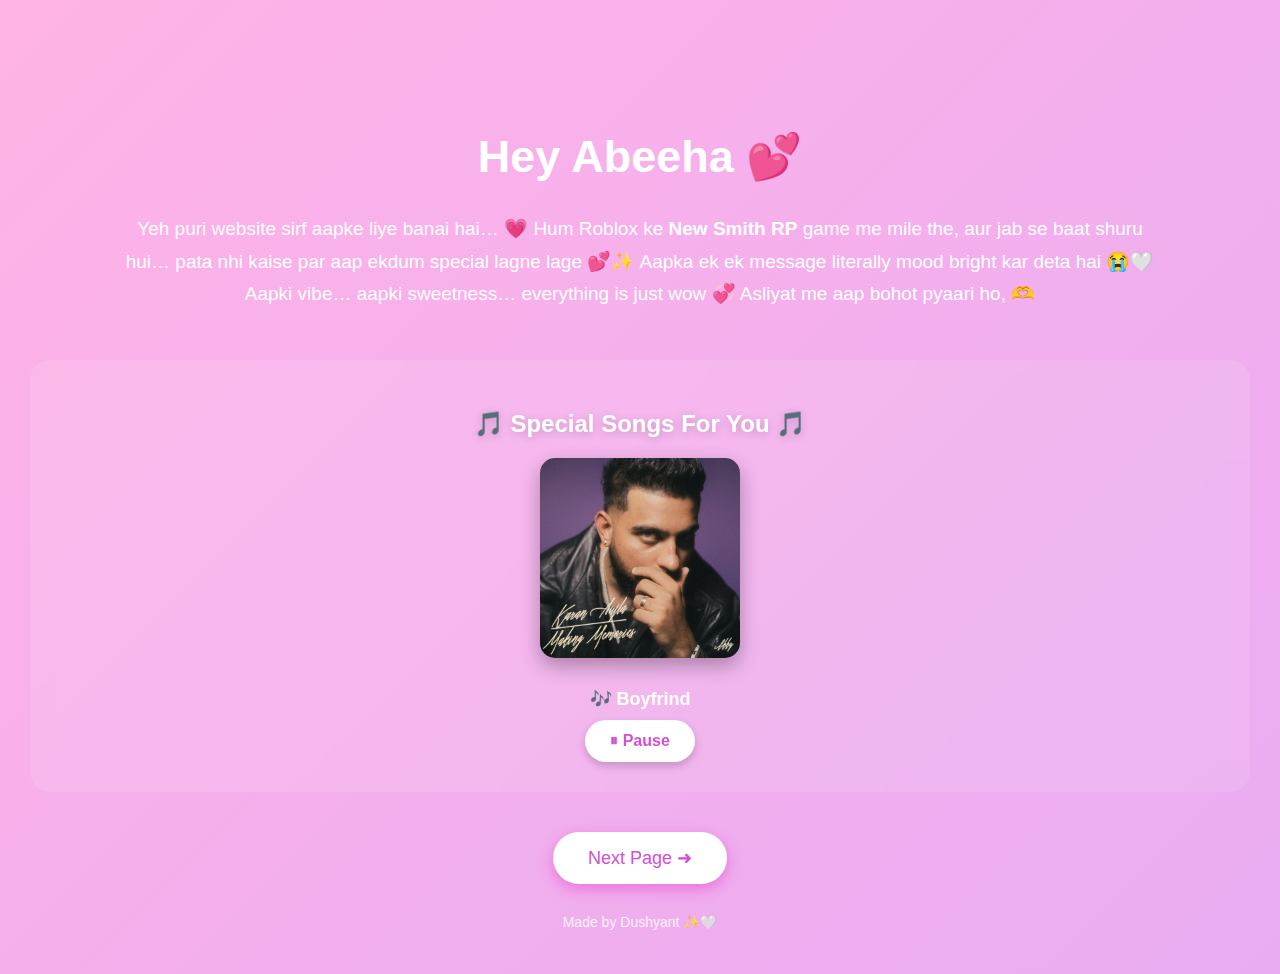
<file: index.html>
<!DOCTYPE html>
<html lang="en">
<head>
    <meta charset="UTF-8">
    <meta name="viewport" content="width=device-width, initial-scale=1.0">
    <title>For Abeeha 💖</title>

    <style>
        body {
            margin: 0;
            padding: 0;
            background: linear-gradient(135deg, #ffb3e6, #d3a4ff, #ff9ed3);
            background-size: 400% 400%;
            animation: bgFlow 14s ease infinite;
            font-family: 'Poppins', sans-serif;
            color: #fff;
        }

        @keyframes bgFlow {
            0% { background-position: 0% 50%; }
            50% { background-position: 100% 50%; }
            100% { background-position: 0% 50%; }
        }

        .container {
            text-align: center;
            padding: 30px;
            margin-top: 70px;
        }

        .title {
            font-size: 45px;
            font-weight: 700;
            animation: float 4s ease-in-out infinite;
        }

        .text {
            margin-top: 20px;
            font-size: 19px;
            line-height: 1.7;
            width: 85%;
            margin-left: auto;
            margin-right: auto;
            animation: fadeIn 2.5s ease;
        }

        @keyframes float {
            0% { transform: translateY(0); }
            50% { transform: translateY(-8px); }
            100% { transform: translateY(0); }
        }

        @keyframes fadeIn {
            from { opacity: 0; }
            to   { opacity: 1; }
        }

        .btn {
            display: inline-block;
            margin-top: 40px;
            padding: 15px 35px;
            background: white;
            color: #d34fd6;
            font-size: 18px;
            border-radius: 40px;
            text-decoration: none;
            box-shadow: 0 5px 15px rgba(223, 0, 189, 0.35);
            transition: 0.3s;
            animation: float 5s ease-in-out infinite;
        }

        .btn:hover {
            transform: scale(1.08);
        }

        .madeby {
            margin-top: 30px;
            font-size: 14px;
            opacity: 0.85;
        }

        /* Music Player Styles */
        .music-player-section {
            margin-top: 50px;
            padding: 30px;
            background: rgba(255, 255, 255, 0.1);
            border-radius: 20px;
            backdrop-filter: blur(10px);
            animation: fadeIn 2.5s ease;
        }

        .music-title {
            font-size: 24px;
            margin-bottom: 20px;
            text-shadow: 0 2px 10px rgba(0, 0, 0, 0.2);
        }

        .music-player {
            display: flex;
            flex-direction: column;
            align-items: center;
            gap: 20px;
        }

        .album-art {
            width: 200px;
            height: 200px;
            border-radius: 15px;
            overflow: hidden;
            box-shadow: 0 8px 20px rgba(0, 0, 0, 0.3);
            animation: pulse 3s ease-in-out infinite;
        }

        .album-art img {
            width: 100%;
            height: 100%;
            object-fit: cover;
        }

        @keyframes pulse {
            0%, 100% { transform: scale(1); }
            50% { transform: scale(1.05); }
        }

        .player-controls {
            width: 100%;
            max-width: 400px;
        }

        .song-selector {
            margin-bottom: 20px;
        }

        .song-selector label {
            display: block;
            font-size: 16px;
            margin-bottom: 10px;
            font-weight: 600;
        }

        .song-selector select {
            width: 100%;
            padding: 12px;
            font-size: 16px;
            border: none;
            border-radius: 10px;
            background: white;
            color: #d34fd6;
            cursor: pointer;
            font-weight: 600;
            transition: 0.3s;
        }

        .song-selector select:hover {
            transform: scale(1.02);
            box-shadow: 0 4px 12px rgba(0, 0, 0, 0.2);
        }

        #audioPlayer {
            width: 100%;
            margin: 15px 0;
            border-radius: 10px;
        }

        .player-buttons {
            display: flex;
            gap: 10px;
            justify-content: center;
            flex-wrap: wrap;
        }

        .player-btn {
            padding: 12px 25px;
            font-size: 16px;
            border: none;
            border-radius: 25px;
            background: white;
            color: #d34fd6;
            font-weight: 600;
            cursor: pointer;
            transition: 0.3s;
            box-shadow: 0 4px 10px rgba(0, 0, 0, 0.2);
        }

        .player-btn:hover {
            transform: scale(1.1);
            box-shadow: 0 6px 15px rgba(0, 0, 0, 0.3);
        }

        .player-btn:active {
            transform: scale(0.95);
        }

        @media (max-width: 600px) {
            .album-art {
                width: 150px;
                height: 150px;
            }

            .music-player-section {
                padding: 20px;
            }

            .player-btn {
                padding: 10px 20px;
                font-size: 14px;
            }
        }
    </style>

</head>
<body>

<div class="container">

    <h1 class="title">Hey Abeeha 💕</h1>

    <p class="text">
        Yeh puri website sirf aapke liye banai hai… 💗  
        Hum Roblox ke <b>New Smith RP</b> game me mile the,  
        aur jab se baat shuru hui… pata nhi kaise  
        par aap ekdum special lagne lage 💕✨  
        Aapka ek ek message literally mood bright kar deta hai 😭🤍  
        Aapki vibe… aapki sweetness… everything is just wow 💞  
        Asliyat me aap bohot pyaari ho, 🫶  
    </p>

    <!-- Music Player Section -->
    <div class="music-player-section">
        <h2 class="music-title">🎵 Special Songs For You 🎵</h2>
        
        <div class="music-player">
            <div class="album-art">
                <img id="albumArt" src="assets/images/Boyfrind.png" alt="Album Art">
            </div>
            
            <div class="player-controls">
                <h3 id="songTitle" style="margin: 10px 0; font-size: 18px;">🎶 Boyfrind</h3>
                <audio id="pageAudio" style="width: 100%; margin: 10px 0;">
                    Your browser does not support the audio element.
                </audio>
                <div class="player-buttons">
                    <button id="pauseResumeBtn" class="player-btn">⏸ Pause</button>
                </div>
            </div>
        </div>
    </div>

<a class="btn" href="page2.html">Next Page ➜</a>

    <p class="madeby">Made by Dushyant ✨🤍</p>

    <script>
        const pageAudio = document.getElementById('pageAudio');
        const pauseResumeBtn = document.getElementById('pauseResumeBtn');
        
        // Set the song for this page
        pageAudio.src = 'assets/images/music/Boyfrind.mp3';
        
        // Button click - play or pause
        pauseResumeBtn.addEventListener('click', () => {
            if (pageAudio.paused) {
                pageAudio.play();
                pauseResumeBtn.textContent = '⏸ Pause';
                // Set flag that user has started playing music
                localStorage.setItem('musicStarted', 'true');
            } else {
                pageAudio.pause();
                pauseResumeBtn.textContent = '▶ Play';
            }
        });
    </script></body>
</html>
</file>
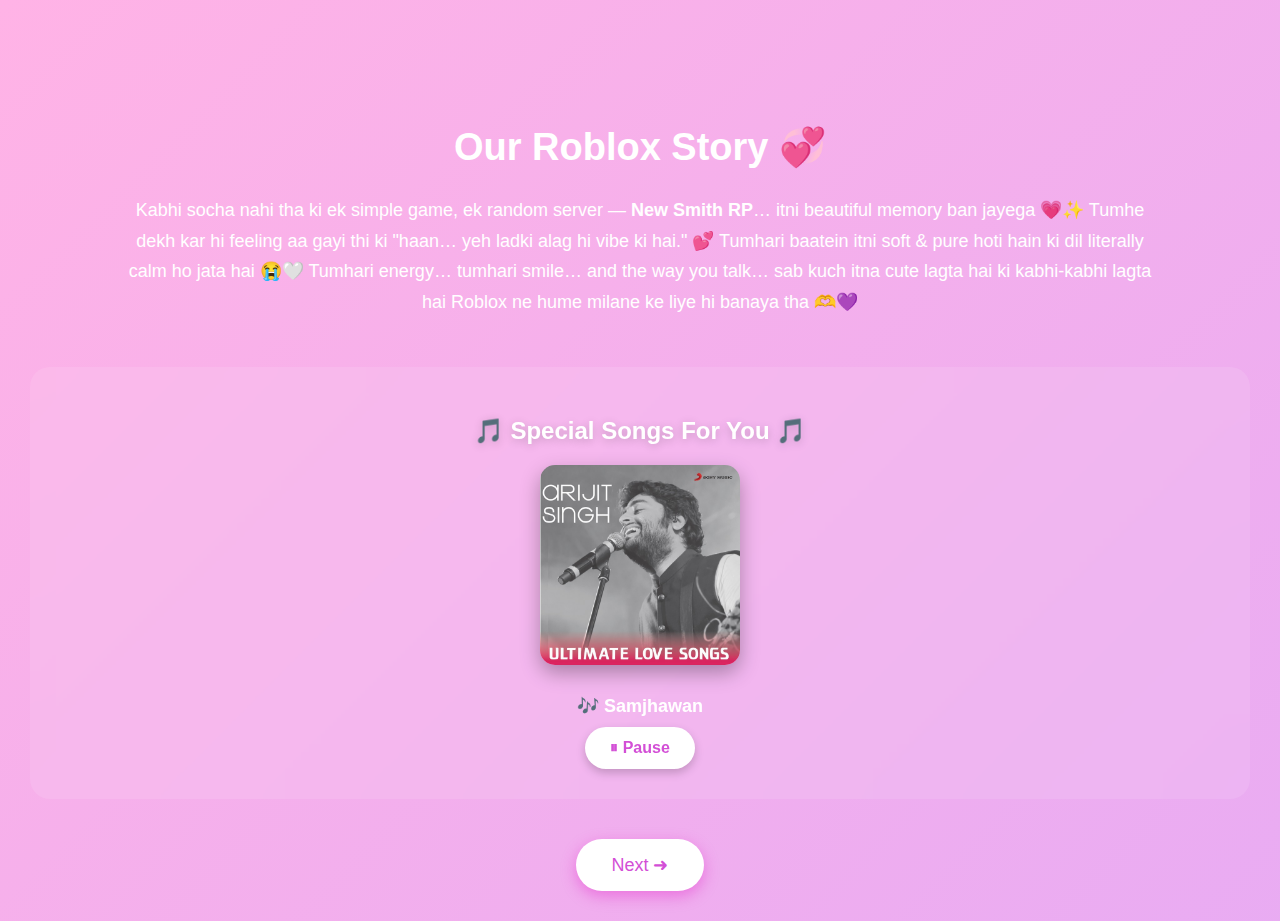
<file: page2.html>
<!DOCTYPE html>
<html lang="en">
<head>
    <meta charset="UTF-8">
    <meta name="viewport" content="width=device-width, initial-scale=1.0">
    <title>For Abeeha 💜</title>

    <style>
        body {
            margin: 0;
            padding: 0;
            background: linear-gradient(135deg, #ffb3e6, #d3a4ff, #ff9ed3);
            background-size: 400% 400%;
            animation: bgFlow 14s ease infinite;
            font-family: 'Poppins', sans-serif;
            color: #fff;
        }

        @keyframes bgFlow {
            0% { background-position: 0% 50%; }
            50% { background-position: 100% 50%; }
            100% { background-position: 0% 50%; }
        }

        .container {
            text-align: center;
            padding: 30px;
            margin-top: 70px;
        }

        .title {
            font-size: 38px;
            font-weight: 700;
            animation: float 4s ease-in-out infinite;
        }

        .text {
            margin-top: 20px;
            font-size: 18px;
            line-height: 1.7;
            width: 85%;
            margin-left: auto;
            margin-right: auto;
            animation: fadeIn 2.5s ease;
        }

        @keyframes float {
            0% { transform: translateY(0); }
            50% { transform: translateY(-8px); }
            100% { transform: translateY(0); }
        }

        @keyframes fadeIn {
            from { opacity: 0; }
            to   { opacity: 1; }
        }

        .btn {
            display: inline-block;
            margin-top: 40px;
            padding: 15px 35px;
            background: white;
            color: #d34fd6;
            font-size: 18px;
            border-radius: 40px;
            text-decoration: none;
            box-shadow: 0 5px 15px rgba(223, 0, 189, 0.35);
            transition: 0.3s;
            animation: float 5s ease-in-out infinite;
        }

        .btn:hover {
            transform: scale(1.08);
        }

        /* Music Player Styles */
        .music-player-section {
            margin-top: 50px;
            padding: 30px;
            background: rgba(255, 255, 255, 0.1);
            border-radius: 20px;
            backdrop-filter: blur(10px);
            animation: fadeIn 2.5s ease;
        }

        .music-title {
            font-size: 24px;
            margin-bottom: 20px;
            text-shadow: 0 2px 10px rgba(0, 0, 0, 0.2);
        }

        .music-player {
            display: flex;
            flex-direction: column;
            align-items: center;
            gap: 20px;
        }

        .album-art {
            width: 200px;
            height: 200px;
            border-radius: 15px;
            overflow: hidden;
            box-shadow: 0 8px 20px rgba(0, 0, 0, 0.3);
            animation: pulse 3s ease-in-out infinite;
        }

        .album-art img {
            width: 100%;
            height: 100%;
            object-fit: cover;
        }

        @keyframes pulse {
            0%, 100% { transform: scale(1); }
            50% { transform: scale(1.05); }
        }

        .player-controls {
            width: 100%;
            max-width: 400px;
        }

        .song-selector {
            margin-bottom: 20px;
        }

        .song-selector label {
            display: block;
            font-size: 16px;
            margin-bottom: 10px;
            font-weight: 600;
        }

        .song-selector select {
            width: 100%;
            padding: 12px;
            font-size: 16px;
            border: none;
            border-radius: 10px;
            background: white;
            color: #d34fd6;
            cursor: pointer;
            font-weight: 600;
            transition: 0.3s;
        }

        .song-selector select:hover {
            transform: scale(1.02);
            box-shadow: 0 4px 12px rgba(0, 0, 0, 0.2);
        }

        #audioPlayer {
            width: 100%;
            margin: 15px 0;
            border-radius: 10px;
        }

        .player-buttons {
            display: flex;
            gap: 10px;
            justify-content: center;
            flex-wrap: wrap;
        }

        .player-btn {
            padding: 12px 25px;
            font-size: 16px;
            border: none;
            border-radius: 25px;
            background: white;
            color: #d34fd6;
            font-weight: 600;
            cursor: pointer;
            transition: 0.3s;
            box-shadow: 0 4px 10px rgba(0, 0, 0, 0.2);
        }

        .player-btn:hover {
            transform: scale(1.1);
            box-shadow: 0 6px 15px rgba(0, 0, 0, 0.3);
        }

        .player-btn:active {
            transform: scale(0.95);
        }

        @media (max-width: 600px) {
            .album-art {
                width: 150px;
                height: 150px;
            }

            .music-player-section {
                padding: 20px;
            }

            .player-btn {
                padding: 10px 20px;
                font-size: 14px;
            }
        }
    </style>

</head>
<body>

<div class="container">

    <h1 class="title">Our Roblox Story 💞</h1>

    <p class="text">
        Kabhi socha nahi tha ki ek simple game,  
        ek random server — <b>New Smith RP</b>…  
        itni beautiful memory ban jayega 💗✨  

        Tumhe dekh kar hi feeling aa gayi thi ki  
        "haan… yeh ladki alag hi vibe ki hai." 💕  

        Tumhari baatein itni soft & pure hoti hain ki  
        dil literally calm ho jata hai 😭🤍  
        
        Tumhari energy… tumhari smile…  
        and the way you talk…  
        sab kuch itna cute lagta hai ki  
        kabhi-kabhi lagta hai Roblox ne  
        hume milane ke liye hi banaya tha 🫶💜  
    </p>

    <!-- Music Player Section -->
    <div class="music-player-section">
        <h2 class="music-title">🎵 Special Songs For You 🎵</h2>
        
        <div class="music-player">
            <div class="album-art">
                <img id="albumArt" src="assets/images/Samjhawan.png" alt="Album Art">
            </div>
            
            <div class="player-controls">
                <h3 id="songTitle" style="margin: 10px 0; font-size: 18px;">🎶 Samjhawan</h3>
                <audio id="pageAudio" style="width: 100%; margin: 10px 0;">
                    Your browser does not support the audio element.
                </audio>
                <div class="player-buttons">
                    <button id="pauseResumeBtn" class="player-btn">⏸ Pause</button>
                </div>
            </div>
        </div>
    </div>

    <a class="btn" href="page3.html">Next ➜</a>

</div>

    <script>
        const pageAudio = document.getElementById('pageAudio');
        const pauseResumeBtn = document.getElementById('pauseResumeBtn');
        
        // Set the song for this page
        pageAudio.src = 'assets/images/music/Samjhawan.mp3';
        
        // Check if user has already started music on page 1
        if (localStorage.getItem('musicStarted') === 'true') {
            // Auto-play when page loads
            window.addEventListener('load', () => {
                pageAudio.play().catch(err => console.log('Autoplay:', err));
                pauseResumeBtn.textContent = '⏸ Pause';
            });
        }
        
        // Button click - play or pause
        pauseResumeBtn.addEventListener('click', () => {
            if (pageAudio.paused) {
                pageAudio.play();
                pauseResumeBtn.textContent = '⏸ Pause';
                localStorage.setItem('musicStarted', 'true');
            } else {
                pageAudio.pause();
                pauseResumeBtn.textContent = '▶ Play';
            }
        });
    </script></body>
</html>
</file>
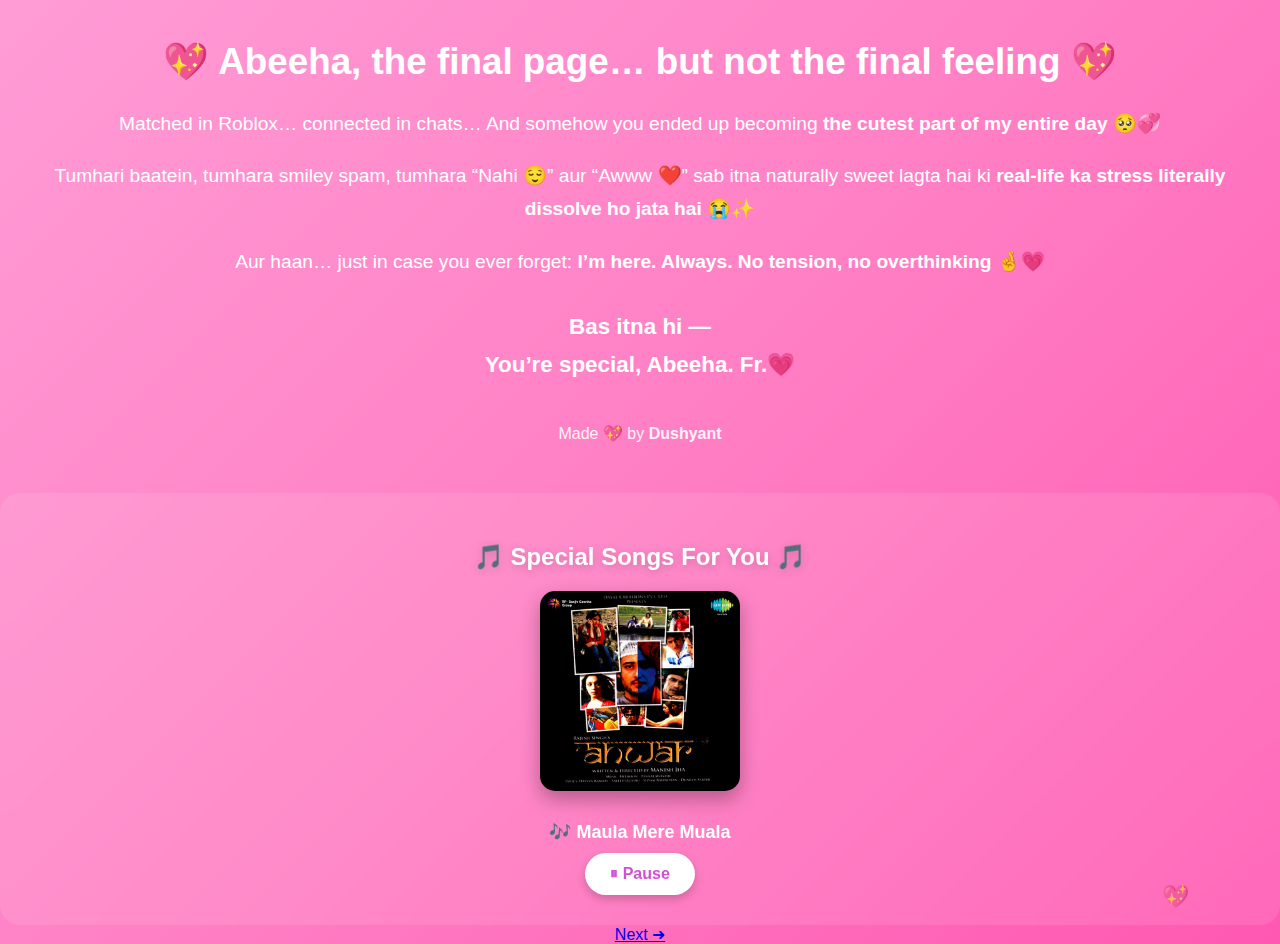
<file: page4.html>
<!DOCTYPE html>
<html lang="en">
<head>
    <meta charset="UTF-8">
    <meta name="viewport" content="width=device-width, initial-scale=1.0">
    <title>For You, Abeeha 💞</title>

    <style>
        body {
            margin: 0;
            padding: 0;
            background: linear-gradient(135deg, #ff9cd6, #ff7fc4, #ff58b2);
            font-family: "Poppins", sans-serif;
            color: white;
            text-align: center;
        }

        h1 {
            margin-top: 40px;
            font-size: 2.3rem;
            animation: fadeIn 2s ease-in-out;
        }

        p {
            margin: 20px;
            font-size: 1.2rem;
            line-height: 1.7;
            animation: fadeIn 3s ease-in-out;
        }

        .heart {
            position: fixed;
            bottom: -10px;
            color: #ff267d;
            font-size: 22px;
            animation: rise 6s linear infinite;
            opacity: 0.7;
        }

        @keyframes rise {
            0% { transform: translateY(0) translateX(0); opacity: 0.3; }
            100% { transform: translateY(-800px) translateX(40px); opacity: 0; }
        }

        @keyframes fadeIn {
            from { opacity: 0; transform: translateY(15px); }
            to { opacity: 1; transform: translateY(0); }
        }

        .signature {
            margin-top: 40px;
            font-size: 1rem;
            opacity: 0.9;
            animation: fadeIn 3.4s ease-in-out;
        }

        .final {
            font-size: 1.4rem;
            font-weight: bold;
            margin-top: 30px;
            animation: scaleUp 3.5s ease-in-out;
        }

        @keyframes scaleUp {
            0% { transform: scale(0.7); opacity: 0; }
            100% { transform: scale(1); opacity: 1; }
        }

        /* Music Player Styles */
        .music-player-section {
            margin-top: 50px;
            padding: 30px;
            background: rgba(255, 255, 255, 0.1);
            border-radius: 20px;
            backdrop-filter: blur(10px);
            animation: fadeIn 2.5s ease;
        }

        .music-title {
            font-size: 24px;
            margin-bottom: 20px;
            text-shadow: 0 2px 10px rgba(0, 0, 0, 0.2);
        }

        .music-player {
            display: flex;
            flex-direction: column;
            align-items: center;
            gap: 20px;
        }

        .album-art {
            width: 200px;
            height: 200px;
            border-radius: 15px;
            overflow: hidden;
            box-shadow: 0 8px 20px rgba(0, 0, 0, 0.3);
            animation: pulse 3s ease-in-out infinite;
        }

        .album-art img {
            width: 100%;
            height: 100%;
            object-fit: cover;
        }

        @keyframes pulse {
            0%, 100% { transform: scale(1); }
            50% { transform: scale(1.05); }
        }

        .player-controls {
            width: 100%;
            max-width: 400px;
        }

        .song-selector {
            margin-bottom: 20px;
        }

        .song-selector label {
            display: block;
            font-size: 16px;
            margin-bottom: 10px;
            font-weight: 600;
        }

        .song-selector select {
            width: 100%;
            padding: 12px;
            font-size: 16px;
            border: none;
            border-radius: 10px;
            background: white;
            color: #d34fd6;
            cursor: pointer;
            font-weight: 600;
            transition: 0.3s;
        }

        .song-selector select:hover {
            transform: scale(1.02);
            box-shadow: 0 4px 12px rgba(0, 0, 0, 0.2);
        }

        #audioPlayer {
            width: 100%;
            margin: 15px 0;
            border-radius: 10px;
        }

        .player-buttons {
            display: flex;
            gap: 10px;
            justify-content: center;
            flex-wrap: wrap;
        }

        .player-btn {
            padding: 12px 25px;
            font-size: 16px;
            border: none;
            border-radius: 25px;
            background: white;
            color: #d34fd6;
            font-weight: 600;
            cursor: pointer;
            transition: 0.3s;
            box-shadow: 0 4px 10px rgba(0, 0, 0, 0.2);
        }

        .player-btn:hover {
            transform: scale(1.1);
            box-shadow: 0 6px 15px rgba(0, 0, 0, 0.3);
        }

        .player-btn:active {
            transform: scale(0.95);
        }

        @media (max-width: 600px) {
            .album-art {
                width: 150px;
                height: 150px;
            }

            .music-player-section {
                padding: 20px;
            }

            .player-btn {
                padding: 10px 20px;
                font-size: 14px;
            }
        }

    </style>
</head>
<body>

    <h1>💖 Abeeha, the final page… but not the final feeling 💖</h1>

    <p>
        Matched in Roblox… connected in chats…  
        And somehow you ended up becoming  
        <b>the cutest part of my entire day 🥺💞</b>
    </p>

    <p>
        Tumhari baatein, tumhara smiley spam,  
        tumhara “Nahi 😌” aur “Awww ❤️”  
        sab itna naturally sweet lagta hai ki  
        <b>real-life ka stress literally dissolve ho jata hai 😭✨</b>
    </p>

    <p>
        Aur haan… just in case you ever forget:  
        <b>I’m here. Always. No tension, no overthinking 🤞💗</b>
    </p>

    <p class="final">
        Bas itna hi — <br>
        <b>You’re special, Abeeha. Fr.💗</b>
    </p>

    <div class="signature">
        Made 💖 by <b>Dushyant</b><br>
       
    </div>

    <!-- Music Player Section -->
    <div class="music-player-section">
        <h2 class="music-title">🎵 Special Songs For You 🎵</h2>
        
        <div class="music-player">
            <div class="album-art">
                <img id="albumArt" src="assets/images/Maula Mere Muala.png" alt="Album Art">
            </div>
            
            <div class="player-controls">
                <h3 id="songTitle" style="margin: 10px 0; font-size: 18px;">🎶 Maula Mere Muala</h3>
                <audio id="pageAudio" style="width: 100%; margin: 10px 0;">
                    Your browser does not support the audio element.
                </audio>
                <div class="player-buttons">
                    <button id="pauseResumeBtn" class="player-btn">⏸ Pause</button>
                </div>
            </div>
        </div>
    </div>

    <a href="page5.html" class="btn">Next ➜</a>
        
    <!-- Floating hearts -->
    <script>
        const pageAudio = document.getElementById('pageAudio');
        const pauseResumeBtn = document.getElementById('pauseResumeBtn');
        
        // Set the song for this page
        pageAudio.src = 'assets/images/music/Maula Mere Muala.mp3';
        
        // Check if user has already started music on page 1
        if (localStorage.getItem('musicStarted') === 'true') {
            // Auto-play when page loads
            window.addEventListener('load', () => {
                pageAudio.play().catch(err => console.log('Autoplay:', err));
                pauseResumeBtn.textContent = '⏸ Pause';
            });
        }
        
        // Button click - play or pause
        pauseResumeBtn.addEventListener('click', () => {
            if (pageAudio.paused) {
                pageAudio.play();
                pauseResumeBtn.textContent = '⏸ Pause';
                localStorage.setItem('musicStarted', 'true');
            } else {
                pageAudio.pause();
                pauseResumeBtn.textContent = '▶ Play';
            }
        });

        // Floating hearts function
        function heart() {
            const h = document.createElement("div");
            h.className = "heart";
            h.innerHTML = "💖";
            h.style.left = Math.random() * window.innerWidth + "px";
            document.body.appendChild(h);
            setTimeout(() => h.remove(), 6000);
        }
        setInterval(heart, 500);
    </script>
</body>
</html>
</file>
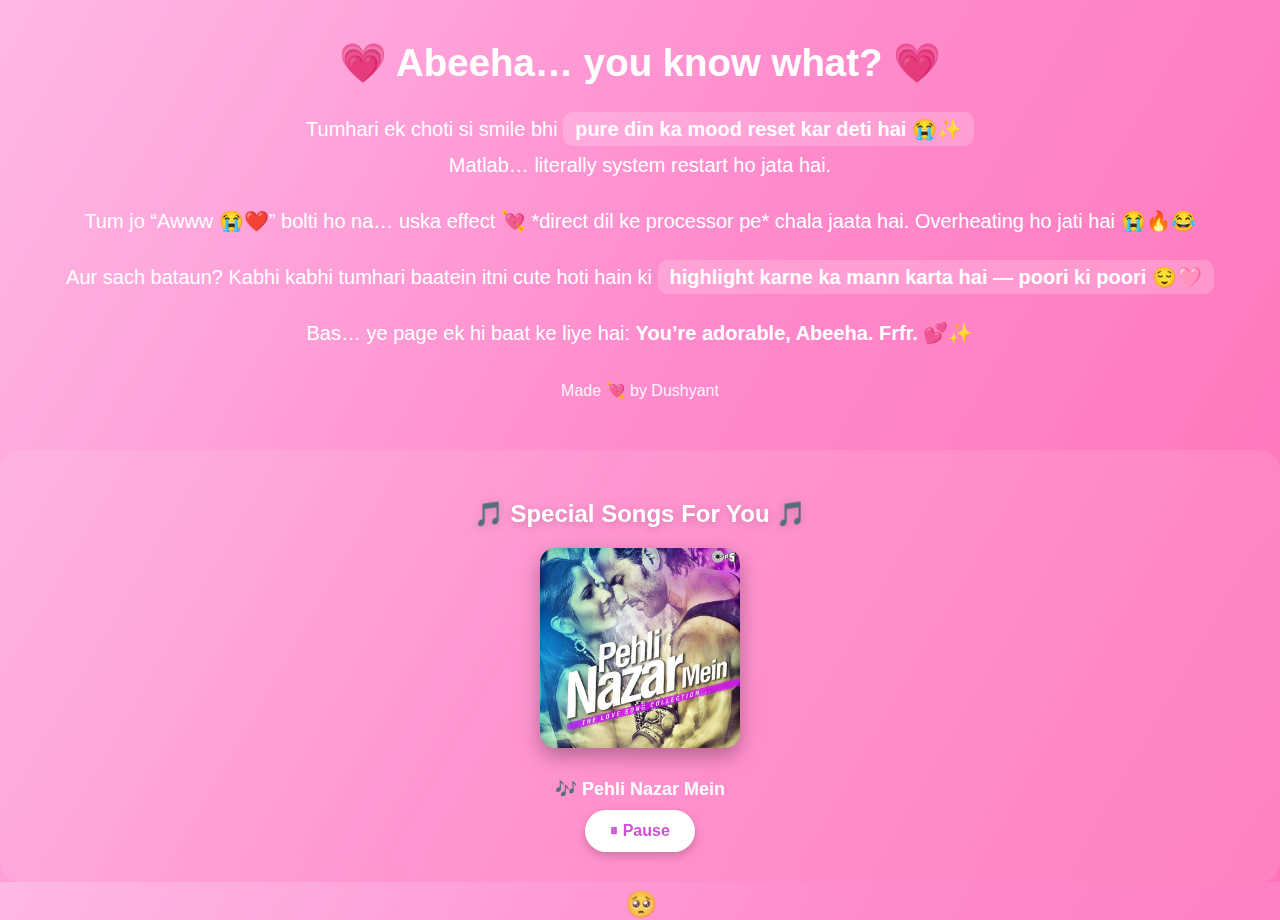
<file: page5.html>
<!DOCTYPE html>
<html lang="en">
<head>
    <meta charset="UTF-8">
    <meta-name="viewport" content="width=device-width, initial-scale=1.0">
    <title>Abeeha’s Smile Page 💗✨</title>

    <style>
        body {
            margin: 0;
            padding: 0;
            background: linear-gradient(120deg, #ffb8e6, #ff8acb, #ff73b8);
            font-family: "Poppins", sans-serif;
            color: white;
            text-align: center;
        }

        h1 {
            font-size: 2.4rem;
            margin-top: 40px;
            animation: fadeSlide 1.6s ease-out;
        }

        p {
            margin: 20px;
            font-size: 1.25rem;
            line-height: 1.8;
            animation: fadeSlide 2s ease-out;
        }

        @keyframes fadeSlide {
            from { opacity: 0; transform: translateY(20px); }
            to { opacity: 1; transform: translateY(0); }
        }

        .floating {
            position: absolute;
            font-size: 26px;
            animation: floatUp 8s linear infinite;
            opacity: 0.8;
        }

        @keyframes floatUp {
            0% { transform: translateY(0); opacity: 0.4; }
            100% { transform: translateY(-850px); opacity: 0; }
        }

        .highlight {
            font-weight: bold;
            color: #fff;
            background: rgba(255,255,255,0.2);
            padding: 6px 12px;
            border-radius: 10px;
        }

        .signature {
            margin-top: 30px;
            font-size: 1rem;
            opacity: 0.9;
        }

        /* Music Player Styles */
        .music-player-section {
            margin-top: 50px;
            padding: 30px;
            background: rgba(255, 255, 255, 0.1);
            border-radius: 20px;
            backdrop-filter: blur(10px);
            animation: fadeSlide 2.5s ease-out;
        }

        .music-title {
            font-size: 24px;
            margin-bottom: 20px;
            text-shadow: 0 2px 10px rgba(0, 0, 0, 0.2);
        }

        .music-player {
            display: flex;
            flex-direction: column;
            align-items: center;
            gap: 20px;
        }

        .album-art {
            width: 200px;
            height: 200px;
            border-radius: 15px;
            overflow: hidden;
            box-shadow: 0 8px 20px rgba(0, 0, 0, 0.3);
            animation: pulse 3s ease-in-out infinite;
        }

        .album-art img {
            width: 100%;
            height: 100%;
            object-fit: cover;
        }

        @keyframes pulse {
            0%, 100% { transform: scale(1); }
            50% { transform: scale(1.05); }
        }

        .player-controls {
            width: 100%;
            max-width: 400px;
        }

        .song-selector {
            margin-bottom: 20px;
        }

        .song-selector label {
            display: block;
            font-size: 16px;
            margin-bottom: 10px;
            font-weight: 600;
        }

        .song-selector select {
            width: 100%;
            padding: 12px;
            font-size: 16px;
            border: none;
            border-radius: 10px;
            background: white;
            color: #d34fd6;
            cursor: pointer;
            font-weight: 600;
            transition: 0.3s;
        }

        .song-selector select:hover {
            transform: scale(1.02);
            box-shadow: 0 4px 12px rgba(0, 0, 0, 0.2);
        }

        #audioPlayer {
            width: 100%;
            margin: 15px 0;
            border-radius: 10px;
        }

        .player-buttons {
            display: flex;
            gap: 10px;
            justify-content: center;
            flex-wrap: wrap;
        }

        .player-btn {
            padding: 12px 25px;
            font-size: 16px;
            border: none;
            border-radius: 25px;
            background: white;
            color: #d34fd6;
            font-weight: 600;
            cursor: pointer;
            transition: 0.3s;
            box-shadow: 0 4px 10px rgba(0, 0, 0, 0.2);
        }

        .player-btn:hover {
            transform: scale(1.1);
            box-shadow: 0 6px 15px rgba(0, 0, 0, 0.3);
        }

        .player-btn:active {
            transform: scale(0.95);
        }

        @media (max-width: 600px) {
            .album-art {
                width: 150px;
                height: 150px;
            }

            .music-player-section {
                padding: 20px;
            }

            .player-btn {
                padding: 10px 20px;
                font-size: 14px;
            }
        }

    </style>
</head>
<body>

    <h1>💗 Abeeha… you know what? 💗</h1>

    <p>
        Tumhari ek choti si smile bhi  
        <span class="highlight">pure din ka mood reset kar deti hai 😭✨</span><br>
        Matlab… literally system restart ho jata hai.  
    </p>

    <p>
        Tum jo “Awww 😭❤️” bolti ho na…  
        uska effect 💘 *direct dil ke processor pe* chala jaata hai.  
        Overheating ho jati hai 😭🔥😂
    </p>

    <p>
        Aur sach bataun?  
        Kabhi kabhi tumhari baatein itni cute hoti hain ki  
        <span class="highlight">highlight karne ka mann karta hai — poori ki poori 😌🩷</span>
    </p>

    <p>
        Bas… ye page ek hi baat ke liye hai:  
        <b>You’re adorable, Abeeha. Frfr. 💕✨</b>
    </p>

    <div class="signature">
        Made 💘 by Dushyant <br>
        
    </div>

    <!-- Music Player Section -->
    <div class="music-player-section">
        <h2 class="music-title">🎵 Special Songs For You 🎵</h2>
        
        <div class="music-player">
            <div class="album-art">
                <img id="albumArt" src="assets/images/Pehli Nazar Mein.png" alt="Album Art">
            </div>
            
            <div class="player-controls">
                <h3 id="songTitle" style="margin: 10px 0; font-size: 18px;">🎶 Pehli Nazar Mein</h3>
                <audio id="pageAudio" style="width: 100%; margin: 10px 0;">
                    Your browser does not support the audio element.
                </audio>
                <div class="player-buttons">
                    <button id="pauseResumeBtn" class="player-btn">⏸ Pause</button>
                </div>
            </div>
        </div>
    </div>

    <script>
        const pageAudio = document.getElementById('pageAudio');
        const pauseResumeBtn = document.getElementById('pauseResumeBtn');
        
        // Set the song for this page
        pageAudio.src = 'assets/images/music/Pehli Nazar Mein.mp3';
        
        // Check if user has already started music on page 1
        if (localStorage.getItem('musicStarted') === 'true') {
            // Auto-play when page loads
            window.addEventListener('load', () => {
                pageAudio.play().catch(err => console.log('Autoplay:', err));
                pauseResumeBtn.textContent = '⏸ Pause';
            });
        }
        
        // Button click - play or pause
        pauseResumeBtn.addEventListener('click', () => {
            if (pageAudio.paused) {
                pageAudio.play();
                pauseResumeBtn.textContent = '⏸ Pause';
                localStorage.setItem('musicStarted', 'true');
            } else {
                pageAudio.pause();
                pauseResumeBtn.textContent = '▶ Play';
            }
        });

        // Floating emojis function
        function floatEmoji() {
            const e = document.createElement("div");
            e.className = "floating";
            const emojis = ["💗", "✨", "😊", "🥺", "💕", "💖"];
            e.innerHTML = emojis[Math.floor(Math.random() * emojis.length)];
            e.style.left = Math.random() * window.innerWidth + "px";
            e.style.bottom = "-20px";
            document.body.appendChild(e);

            setTimeout(() => e.remove(), 8000);
        }

        setInterval(floatEmoji, 600);
    </script>


</body>
</html>
</file>
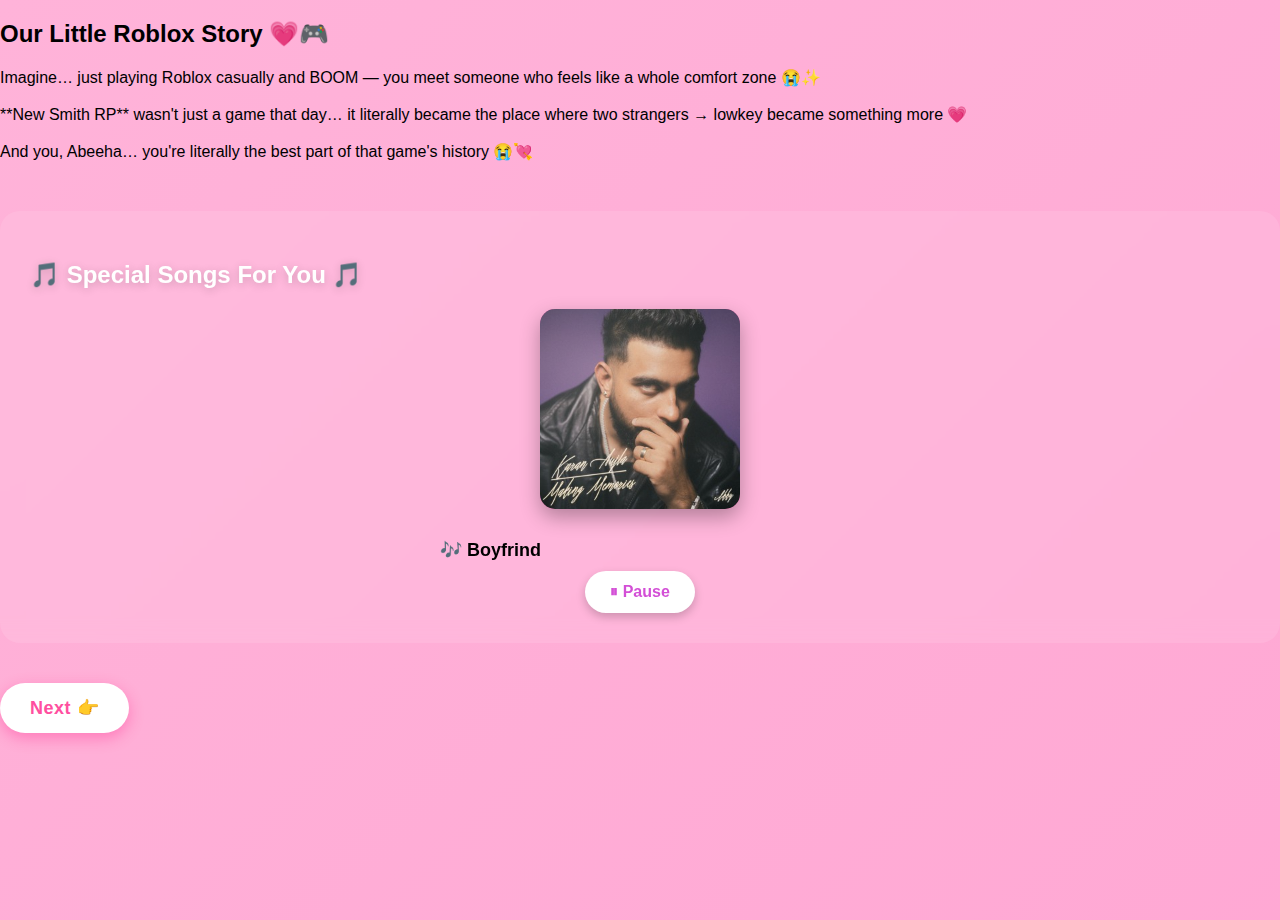
<file: story.html>
<!DOCTYPE html>
<html lang="en">
<head>
    <meta charset="UTF-8">
    <meta name="viewport" content="width=device-width, initial-scale=1.0">
    <title>Our Story ✨</title>
    <link rel="stylesheet" href="style.css">
</head>
<body>

<div class="page">
    <h2>Our Little Roblox Story 💗🎮</h2>

    <p class="story-text">
        Imagine… just playing Roblox casually  
        and BOOM — you meet someone who feels  
        like a whole comfort zone 😭✨  
        <br><br>
        **New Smith RP** wasn't just a game that day…  
        it literally became the place  
        where two strangers → lowkey became something more 💗  
        <br><br>
        And you, Abeeha…  
        you're literally the best part of that game's history 😭💘  
    </p>

    <!-- Music Player Section -->
    <div class="music-player-section">
        <h2 class="music-title">🎵 Special Songs For You 🎵</h2>
        
        <div class="music-player">
        <div class="album-art">
            <img id="albumArt" src="assets/images/Boyfrind.png" alt="Album Art">
        </div>
            <div class="player-controls">
                <h3 id="songTitle" style="margin: 10px 0; font-size: 18px;">🎶 Boyfrind</h3>
                <audio id="pageAudio" style="width: 100%; margin: 10px 0;">
                    Your browser does not support the audio element.
                </audio>
                <div class="player-buttons">
                    <button id="pauseResumeBtn" class="player-btn">⏸ Pause</button>
                </div>
            </div>
        </div>
    </div>

    <a href="gallery.html" class="btn">Next 👉</a>
</div>

    <script>
        const pageAudio = document.getElementById('pageAudio');
        const pauseResumeBtn = document.getElementById('pauseResumeBtn');
        
        // Set the song for this page
        pageAudio.src = 'assets/images/music/Boyfrind.mp3';
        
        // Check if user has already started music on page 1
        if (localStorage.getItem('musicStarted') === 'true') {
            // Auto-play when page loads
            window.addEventListener('load', () => {
                pageAudio.play().catch(err => console.log('Autoplay:', err));
                pauseResumeBtn.textContent = '⏸ Pause';
            });
        }
        
        // Button click - play or pause
        pauseResumeBtn.addEventListener('click', () => {
            if (pageAudio.paused) {
                pageAudio.play();
                pauseResumeBtn.textContent = '⏸ Pause';
                localStorage.setItem('musicStarted', 'true');
            } else {
                pageAudio.pause();
                pauseResumeBtn.textContent = '▶ Play';
            }
        });
    </script></body>
</html>
</file>
<file: style.css>
body {
    margin: 0;
    padding: 0;
    background: linear-gradient(135deg, #ffb3d9, #ff9ecf, #ffc6e9);
    background-size: 400% 400%;
    animation: bgMove 12s ease infinite, fadeInPage 0.8s ease-in;
    font-family: 'Poppins', sans-serif;
    min-height: 100vh;
}

@keyframes fadeInPage {
    from {
        opacity: 0;
        transform: translateY(20px);
    }
    to {
        opacity: 1;
        transform: translateY(0);
    }
}

@keyframes bgMove {
    0% { background-position: 0% 50%; }
    50% { background-position: 100% 50%; }
    100% { background-position: 0% 50%; }
}

.container {
    text-align: center;
    padding: 40px;
    margin-top: 80px;
}

.title {
    font-size: 40px;
    color: white;
    font-weight: 700;
    animation: float 4s ease-in-out infinite, slideInDown 0.8s ease-out 0.2s both;
    text-shadow: 0 4px 8px rgba(0, 0, 0, 0.1);
    letter-spacing: 1px;
}

@keyframes slideInDown {
    from {
        opacity: 0;
        transform: translateY(-30px);
    }
    to {
        opacity: 1;
        transform: translateY(0);
    }
}

.subtitle {
    color: white;
    margin-top: 20px;
    font-size: 18px;
    line-height: 1.6;
    width: 85%;
    margin-left: auto;
    margin-right: auto;
    animation: softFloat 5s ease-in-out infinite, slideInUp 0.8s ease-out 0.3s both;
    text-shadow: 0 2px 4px rgba(0, 0, 0, 0.1);
}

@keyframes slideInUp {
    from {
        opacity: 0;
        transform: translateY(30px);
    }
    to {
        opacity: 1;
        transform: translateY(0);
    }
}

.smallNote {
    margin-top: 30px;
    color: #fff;
    font-size: 14px;
    opacity: 0.9;
    animation: fadeIn 3s ease;
}

.next-btn {
    display: inline-block;
    margin-top: 40px;
    padding: 14px 30px;
    background: white;
    color: #ff4fa0;
    font-size: 18px;
    border-radius: 40px;
    text-decoration: none;
    box-shadow: 0 5px 15px rgba(255, 0, 120, 0.3);
    transition: all 0.4s cubic-bezier(0.68, -0.55, 0.265, 1.55);
    animation: float 3.5s ease-in-out infinite;
    font-weight: 600;
    letter-spacing: 0.5px;
}

.btn {
    display: inline-block;
    margin-top: 40px;
    padding: 14px 30px;
    background: white;
    color: #ff4fa0;
    font-size: 18px;
    border-radius: 40px;
    text-decoration: none;
    box-shadow: 0 5px 15px rgba(255, 0, 120, 0.3);
    transition: all 0.4s cubic-bezier(0.68, -0.55, 0.265, 1.55);
    animation: float 3.5s ease-in-out infinite;
    font-weight: 600;
    letter-spacing: 0.5px;
}

.next-btn:hover {
    transform: scale(1.12) translateY(-3px);
    box-shadow: 0 12px 25px rgba(255, 0, 120, 0.5);
    background: #fff9e6;
}

.btn:hover {
    transform: scale(1.12) translateY(-3px);
    box-shadow: 0 12px 25px rgba(255, 0, 120, 0.5);
    background: #fff9e6;
}

.next-btn:active {
    transform: scale(1.08);
}

.btn:active {
    transform: scale(1.08);
}

/* Light floating elements only (not everything) */
@keyframes float {
    0% { transform: translateY(0px); }
    50% { transform: translateY(-8px); }
    100% { transform: translateY(0px); }
}

@keyframes softFloat {
    0% { transform: translateY(0); }
    50% { transform: translateY(-4px); }
    100% { transform: translateY(0); }
}

@keyframes fadeIn {
    from { opacity: 0; }
    to { opacity: 1; }
}

/* Music Player Styles */
.music-player-section {
    margin-top: 50px;
    padding: 30px;
    background: rgba(255, 255, 255, 0.1);
    border-radius: 20px;
    backdrop-filter: blur(10px);
    animation: fadeIn 2.5s ease;
}

.music-title {
    font-size: 24px;
    margin-bottom: 20px;
    text-shadow: 0 2px 10px rgba(0, 0, 0, 0.2);
    color: white;
}

.music-player {
    display: flex;
    flex-direction: column;
    align-items: center;
    gap: 20px;
}

.album-art {
    width: 200px;
    height: 200px;
    border-radius: 15px;
    overflow: hidden;
    box-shadow: 0 8px 20px rgba(0, 0, 0, 0.3);
    animation: pulse 3s ease-in-out infinite;
    position: relative;
}

.album-art::after {
    content: '';
    position: absolute;
    top: 0;
    left: 0;
    right: 0;
    bottom: 0;
    background: radial-gradient(circle at 30% 30%, rgba(255,255,255,0.2), transparent);
    pointer-events: none;
}

#albumArt {
    width: 100%;
    height: 100%;
    background-size: cover;
    background-position: center;
    background-repeat: no-repeat;
    display: flex;
    align-items: center;
    justify-content: center;
    background-color: #ff69b4;
    transition: transform 0.5s ease;
}

@keyframes pulse {
    0%, 100% { transform: scale(1); }
    50% { transform: scale(1.05); }
}

.player-controls {
    width: 100%;
    max-width: 400px;
}

.song-selector {
    margin-bottom: 20px;
}

.song-selector label {
    display: block;
    font-size: 16px;
    margin-bottom: 10px;
    font-weight: 600;
    color: white;
}

.song-selector select {
    width: 100%;
    padding: 12px;
    font-size: 16px;
    border: none;
    border-radius: 10px;
    background: white;
    color: #d34fd6;
    cursor: pointer;
    font-weight: 600;
    transition: 0.3s;
}

.song-selector select:hover {
    transform: scale(1.02);
    box-shadow: 0 4px 12px rgba(0, 0, 0, 0.2);
}

#audioPlayer {
    width: 100%;
    margin: 15px 0;
    border-radius: 10px;
}

.player-buttons {
    display: flex;
    gap: 10px;
    justify-content: center;
    flex-wrap: wrap;
}

.player-btn {
    padding: 12px 25px;
    font-size: 16px;
    border: none;
    border-radius: 25px;
    background: white;
    color: #d34fd6;
    font-weight: 600;
    cursor: pointer;
    transition: all 0.3s cubic-bezier(0.68, -0.55, 0.265, 1.55);
    box-shadow: 0 4px 10px rgba(0, 0, 0, 0.2);
    position: relative;
    overflow: hidden;
}

.player-btn::before {
    content: '';
    position: absolute;
    top: 0;
    left: -100%;
    width: 100%;
    height: 100%;
    background: linear-gradient(90deg, transparent, rgba(255,255,255,0.3), transparent);
    transition: left 0.5s;
}

.player-btn:hover {
    transform: scale(1.15) translateY(-2px);
    box-shadow: 0 8px 20px rgba(211, 79, 214, 0.4);
    background: linear-gradient(135deg, #fff, #ffe6f7);
}

.player-btn:hover::before {
    left: 100%;
}

.player-btn:active {
    transform: scale(0.95);
}

@media (max-width: 600px) {
    .album-art {
        width: 150px;
        height: 150px;
    }

    .music-player-section {
        padding: 20px;
    }

    .player-btn {
        padding: 10px 20px;
        font-size: 14px;
    }
}
</file>
